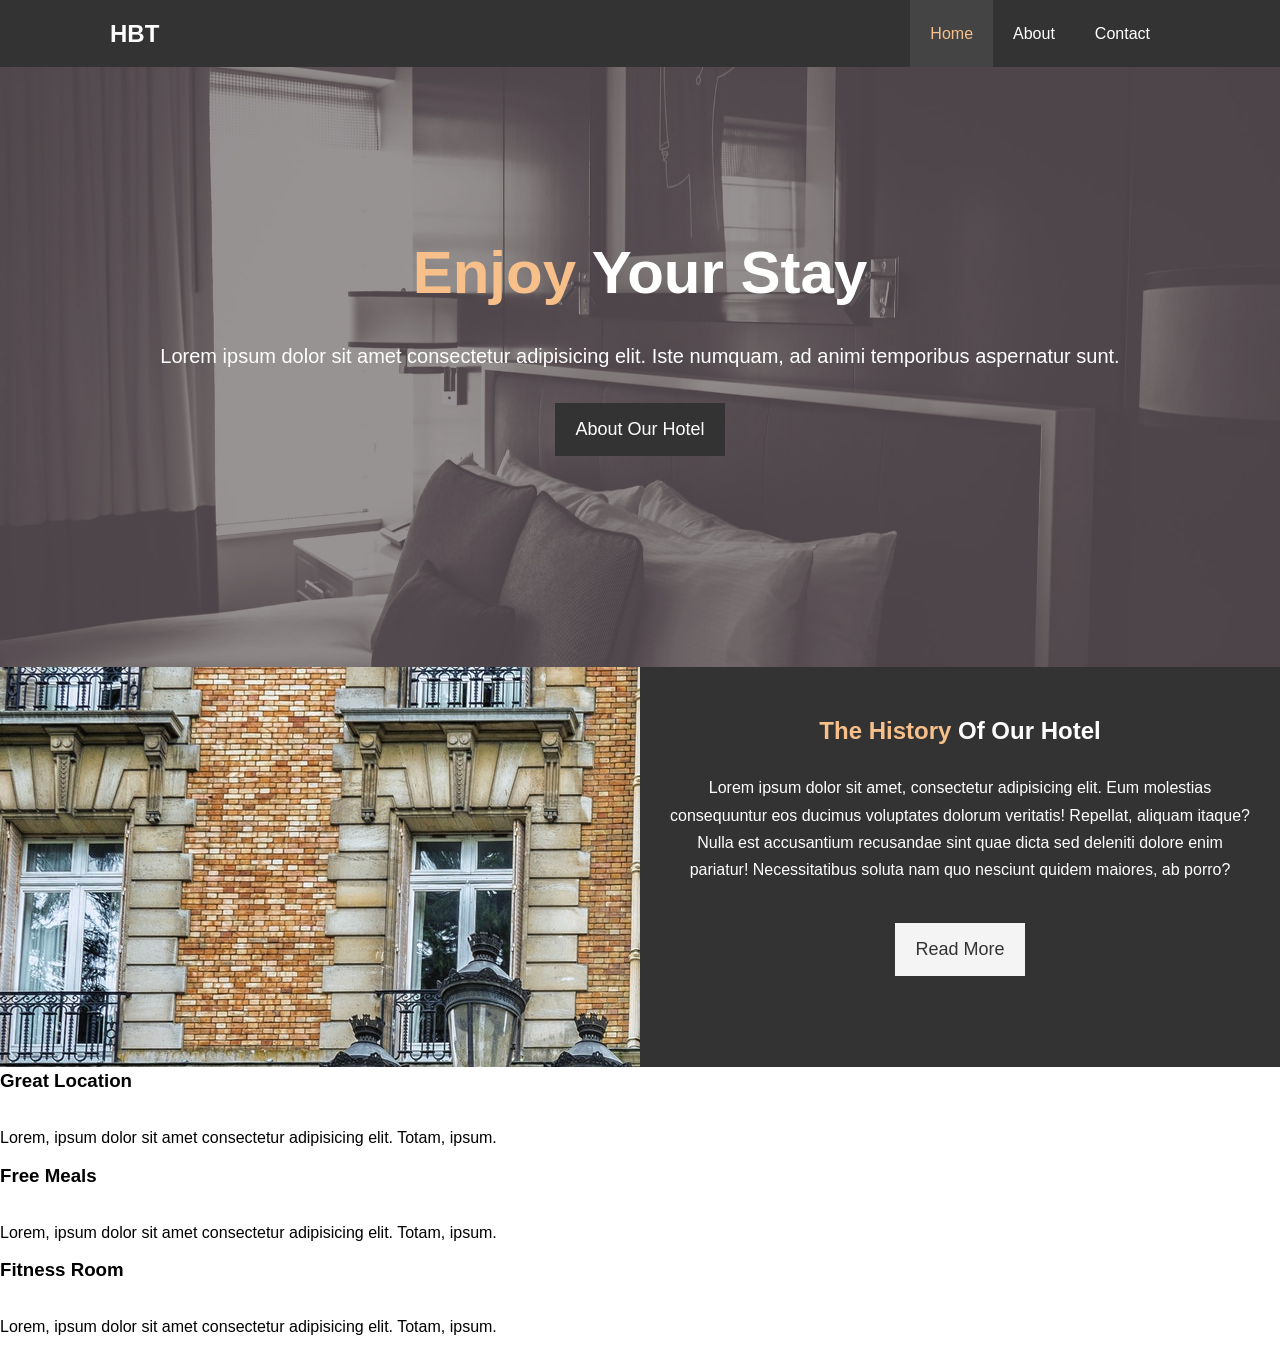
<file: Hotel/index.html>
<!DOCTYPE html>
<html lang="en">
<head>
    <meta charset="UTF-8">
    <meta http-equiv="X-UA-Compatible" content="IE=edge">
    <meta name="viewport" content="width=device-width, initial-scale=1.0">
    <meta name="description" content="Welcome to the most extraordinary hotel in Boston">
    <meta name="keywords" content="hotel, boston hotel, new england hotel">
    <link rel="stylesheet" href="/Hotel/css/main.css">
    <title>Hotel BT | Welcome</title>
</head>
<body>
    <header>
        <nav id="navbar">
            <div class="container">
            <h1 class="logo"><a href="/Hotel/index.html">HBT</a></h1>
            <ul>
                <li><a class="current" href="/Hotel/index.html">Home</a></li>
                <li><a href="/Hotel/about.html">About</a></li>
                <li><a href="/Hotel/contact.html">Contact</a></li>
            </ul>
            </div>
        </nav>

        <div id="showcase">
            <div class="container">
                <div class="showcase-content">
                    <h1><span class="text-primary">Enjoy</span> Your Stay</h1>
                    <p class="lead">Lorem ipsum dolor sit amet consectetur adipisicing elit. Iste numquam, ad animi temporibus aspernatur sunt.</p>
                    <a class="btn" href="/Hotel/about.html">About Our Hotel</a>
                </div>
            </div>
        </div>
    </header>

    <section id="home-info" class="bg-dark">
        <div class="info-img"></div>
        <div class="info-content">
            <h2><span class="text-primary">The History</span> Of Our Hotel</h2>
            <p>Lorem ipsum dolor sit amet, consectetur adipisicing elit. Eum molestias consequuntur eos ducimus voluptates dolorum veritatis! Repellat, aliquam itaque? Nulla est accusantium recusandae sint quae dicta sed deleniti dolore enim pariatur! Necessitatibus soluta nam quo nesciunt quidem maiores, ab porro?</p>
            <a href="/Hotel/about.html" class="btn btn-light">Read More</a>
        </div>
    </section>

    <section id="features">
        <div class="box">
            <i class="fa-solid fa-hotel"></i>
            <h3>Great Location</h3>
            <p>Lorem, ipsum dolor sit amet consectetur adipisicing elit. Totam, ipsum.</p>
        </div>
        <div class="box">
            <h3>Free Meals</h3>
            <p>Lorem, ipsum dolor sit amet consectetur adipisicing elit. Totam, ipsum.</p>
        </div>
        <div class="box">
            <h3>Fitness Room</h3>
            <p>Lorem, ipsum dolor sit amet consectetur adipisicing elit. Totam, ipsum.</p>
        </div>
    </section>
</body>
</html>
</file>
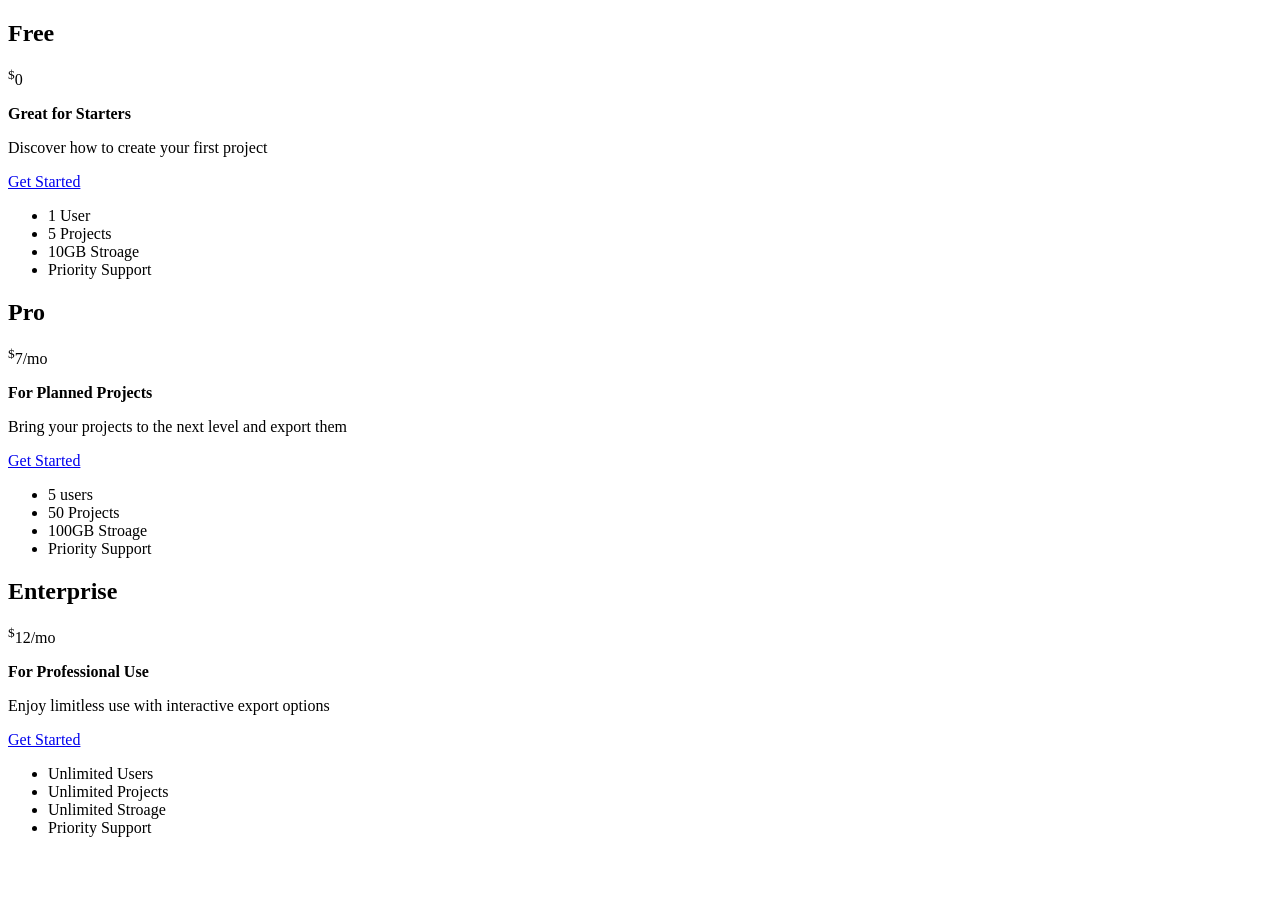
<file: Pricing-Grid/about.html>
<!DOCTYPE html>
<html lang="en">
<head>
    <meta charset="UTF-8">
    <meta name="viewport" content="width=device-width, initial-scale=1.0">
    <title>Pricing</title>
</head>
<body>
    <div class="container">
        <div class="pricing">
            <!-- Item 1 -->
            <div class="card">
                <h2>Free</h2>
                <p class="price"><sup>$</sup>0</p>
                <p class="pricce-info"><strong>Great for Starters</strong></p>
                <p class="main-text">Discover how to create your first project</p>
                <a href="#" class="btn">Get Started</a>
                <ul>
                    <li>1 User</li>
                    <li>5 Projects</li>
                    <li>10GB Stroage</li>
                    <li>Priority Support</li>
                </ul>
            </div>
            <!-- Item 2 -->
            <div class="card">
                <h2>Pro</h2>
                <p class="price"><sup>$</sup>7<span>/mo</span></p>
                <p class="pricce-info"><strong>For Planned Projects</strong></p>
                <p class="main-text">Bring your projects to the next level and export them</p>
                <a href="#" class="btn">Get Started</a>
                <ul>
                    <li>5 users</li>
                    <li>50 Projects</li>
                    <li>100GB Stroage</li>
                    <li>Priority Support</li>
                </ul>
            </div>
            <!-- Item 3 -->
            <div class="card">
                <h2>Enterprise</h2>
                <p class="price"><sup>$</sup>12<span>/mo</span></p>
                <p class="pricce-info"><strong>For Professional Use</strong></p>
                <p class="main-text">Enjoy limitless use with interactive export options</p>
                <a href="#" class="btn">Get Started</a>
                <ul>
                    <li>Unlimited Users</li>
                    <li>Unlimited Projects</li>
                    <li>Unlimited Stroage</li>
                    <li>Priority Support</li>
                </ul>
            </div>
        </div>
    </div>
</body>
</html>
</file>
<file: Hotel/css/main.css>
/* Reset */
* {
    margin: 0;
    padding: 0;
    box-sizing: border-box;
}

/* Main Styling */
html, body {
    font-family:'Segoe UI', Tahoma, Geneva, Verdana, sans-serif;
    line-height: 1.7em;
}

a {
    color: #333;
    text-decoration: none;
}

h1, h2, h3 {
    padding-bottom: 20px;
}

p {
    margin: 10px 0;
}

/* Utility Classes */
.container {
    margin: auto;
    max-width: 1100px;
    overflow: auto;
    padding: 0 20px;
}

.text-primary {
    color: #f7c08a;
}

.lead {
    font-size: 20px;
}

.btn {
    display: inline-block;
    font-size: 18px;
    color: #fff;
    background: #333;
    padding: 13px 20px;
    border: none;
    cursor: pointer;
}

.btn-light {
    background: #f4f4f4;
    color: #333;
}

.btn:hover {
    background: #f7c08a;
    color: #333;
}

.bg-dark {
    background: #333;
    color: #fff;
}

.bg-light {
    background: #fff;
    color: #333;
}

.bg-primary {
    background: #333;
    color: #f7c08a;
}

/* NavBar */
#navbar {
    background: #333;
    color: #fff;
    overflow: auto;
}

#navbar a {
    color: #fff;
}

#navbar h1 {
    float: left;
    padding-top: 20px;
}

#navbar ul {
    list-style: none;
    float: right;
}

#navbar ul li {
    float: left;
}

#navbar ul li a {
    display: block;
    padding: 20px;
    text-align: center;
}

#navbar ul li a:hover,
#navbar ul li a.current {
    background: #444;
    color: #f7c08a;
}

/* Showcase */
#showcase {
    background: url(../img/showcase.jpg)no-repeat center center/cover;
    height: 600px;
}

#showcase .showcase-content {
    color: #fff;
    text-align: center;
    padding-top: 170px;
}

#showcase .showcase-content h1 {
    font-size: 60px;
    line-height: 1.2em;
}

#showcase .showcase-content p {
    padding-bottom: 20px;
    line-height: 1.7em;
}

/* Home Info */
#home-info {
    height: 400px;
}

#home-info .info-img {
    float: left;
    width: 50%;
    background: url(../img/photo-1.jpg) no-repeat;
    min-height: 100%;
}

#home-info .info-content {
    float: right;
    width: 50%;
    height: 100%;
    text-align: center;
    padding: 50px 30px;
    overflow: hidden;
}

#home-info .info-content p {
    padding-bottom: 30px;
}
</file>
